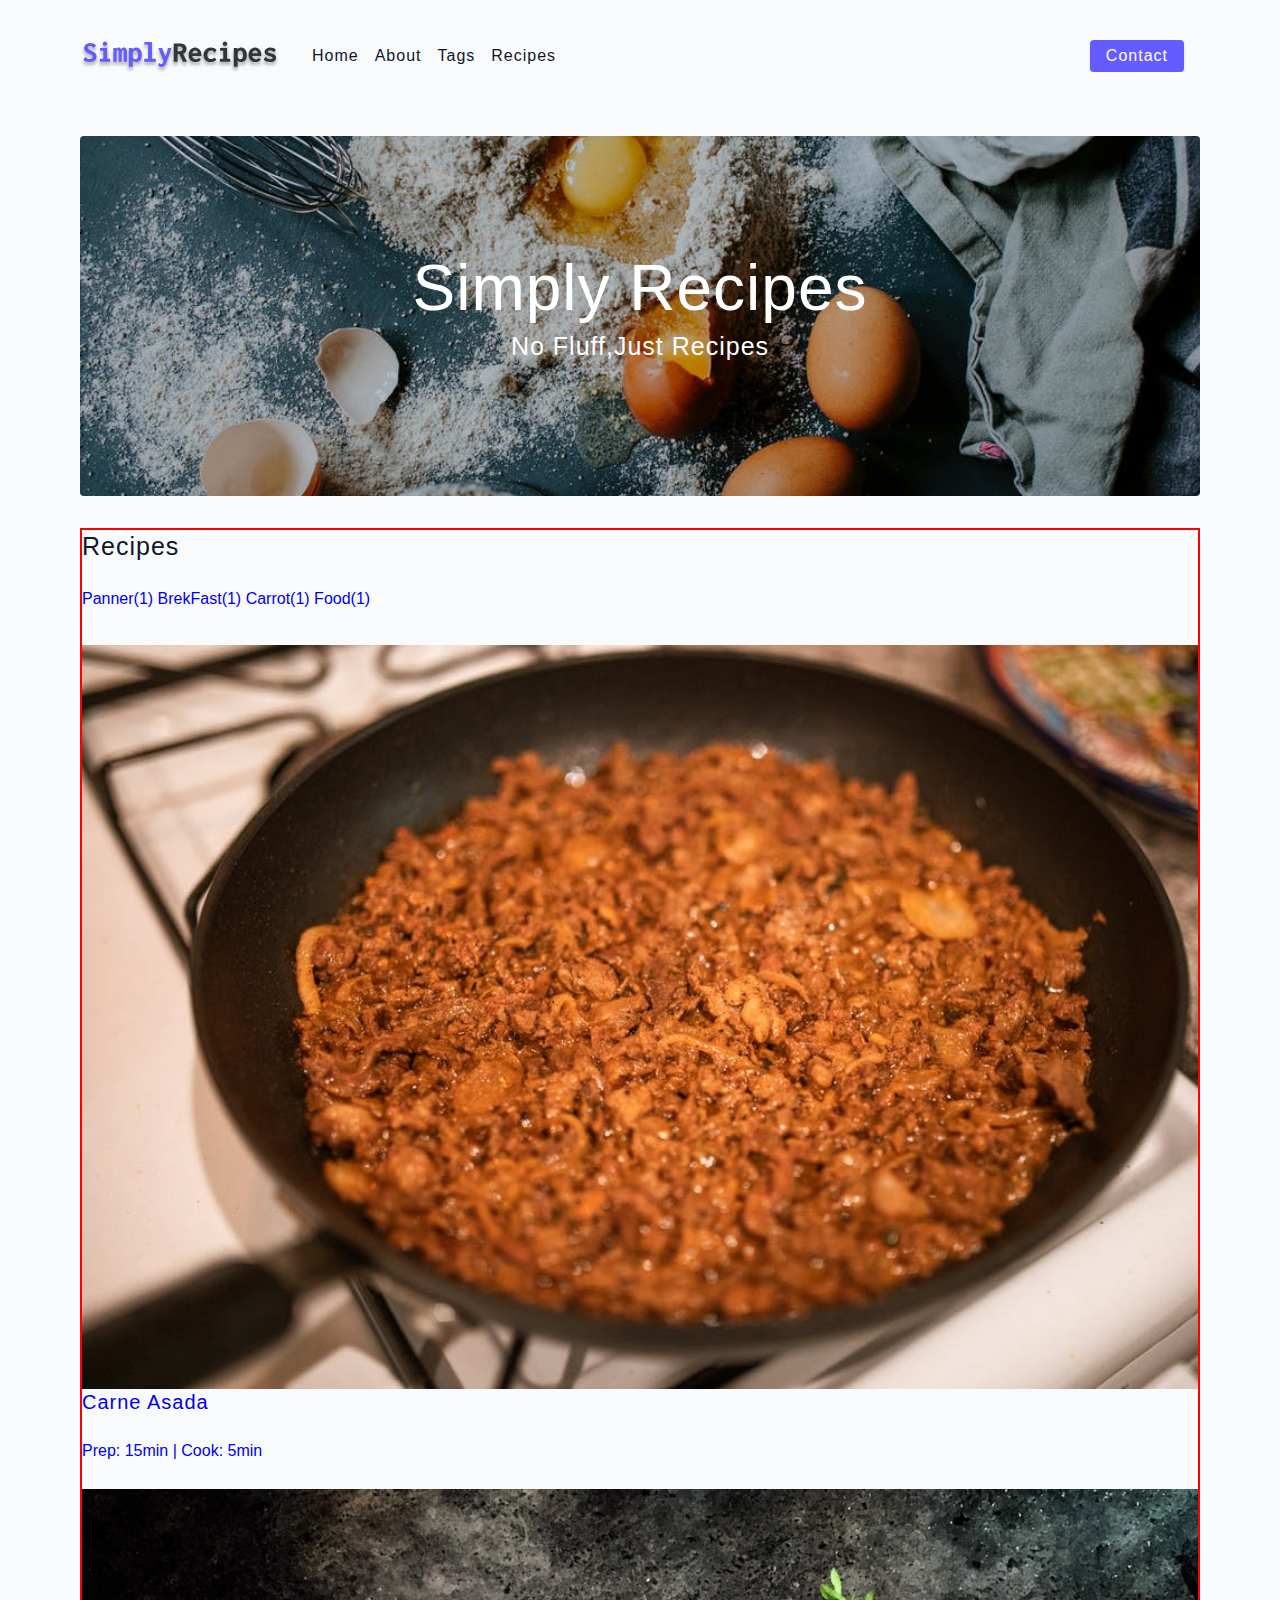
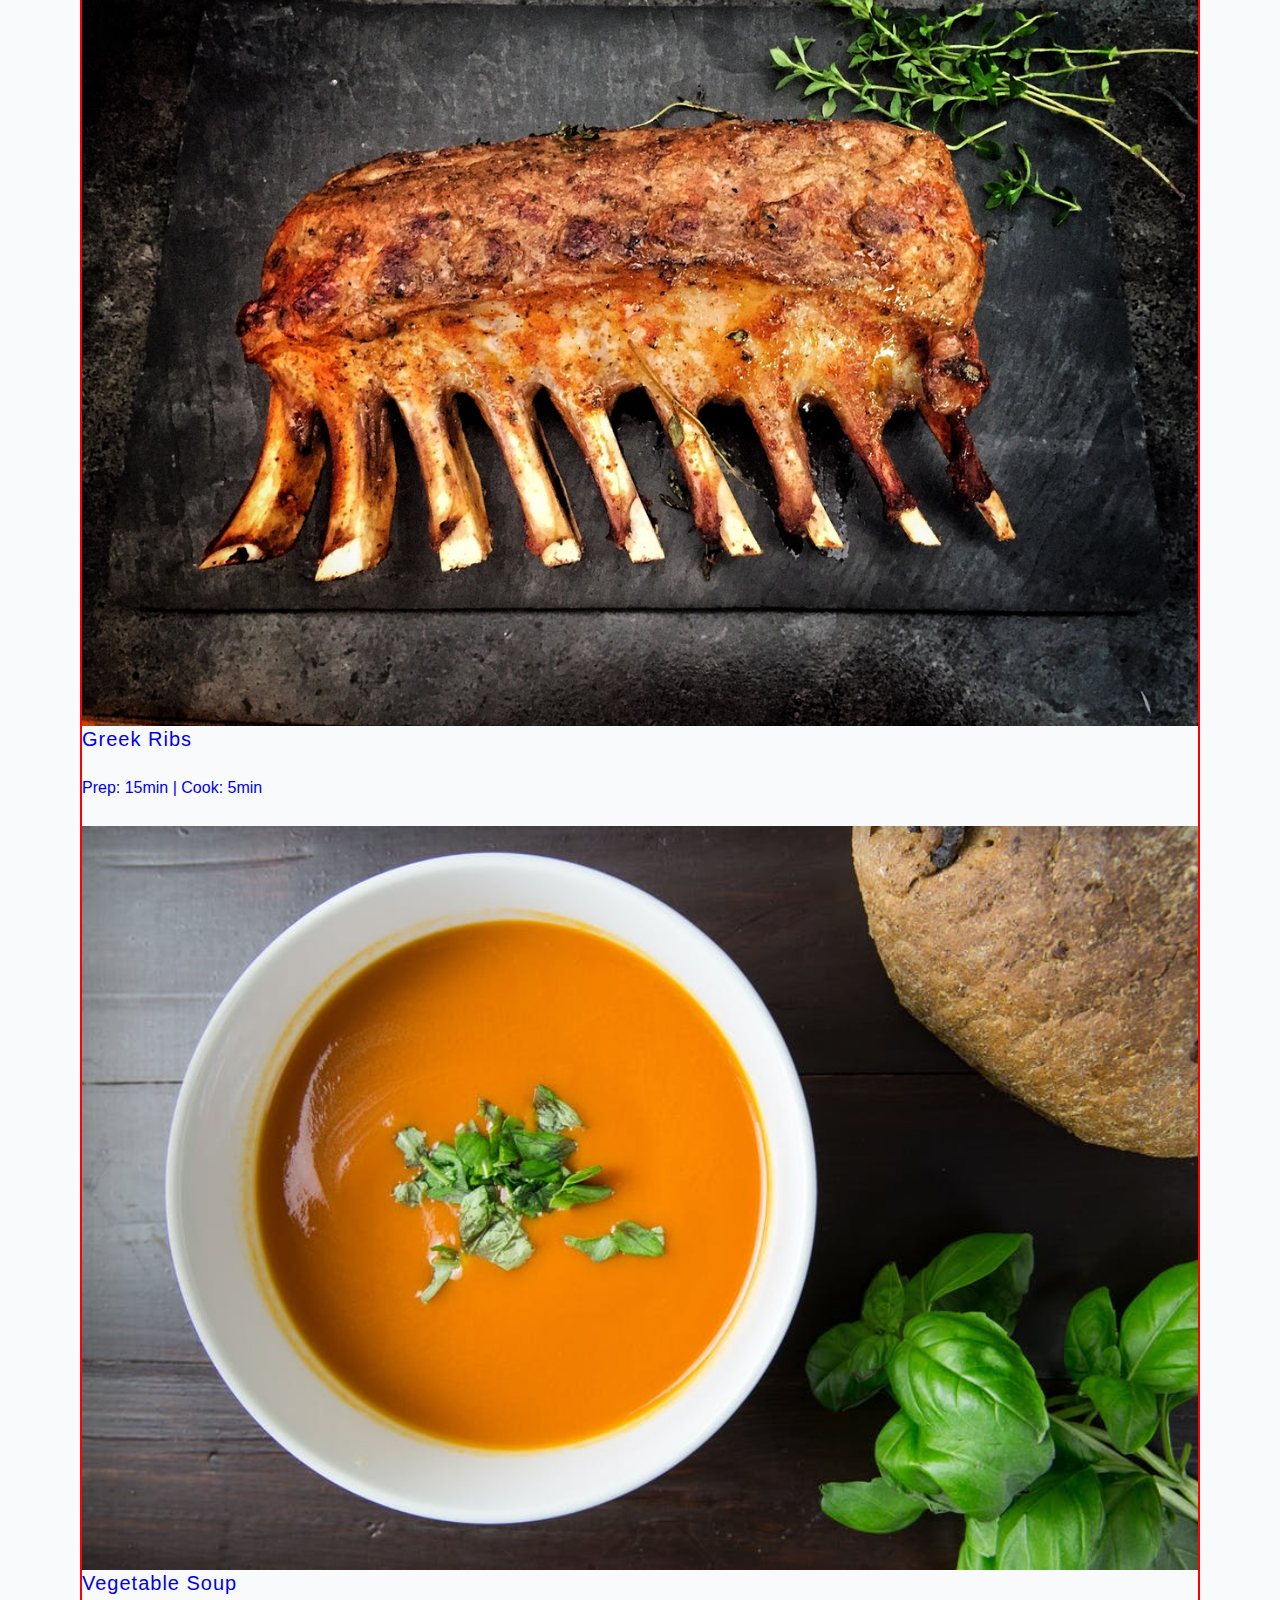
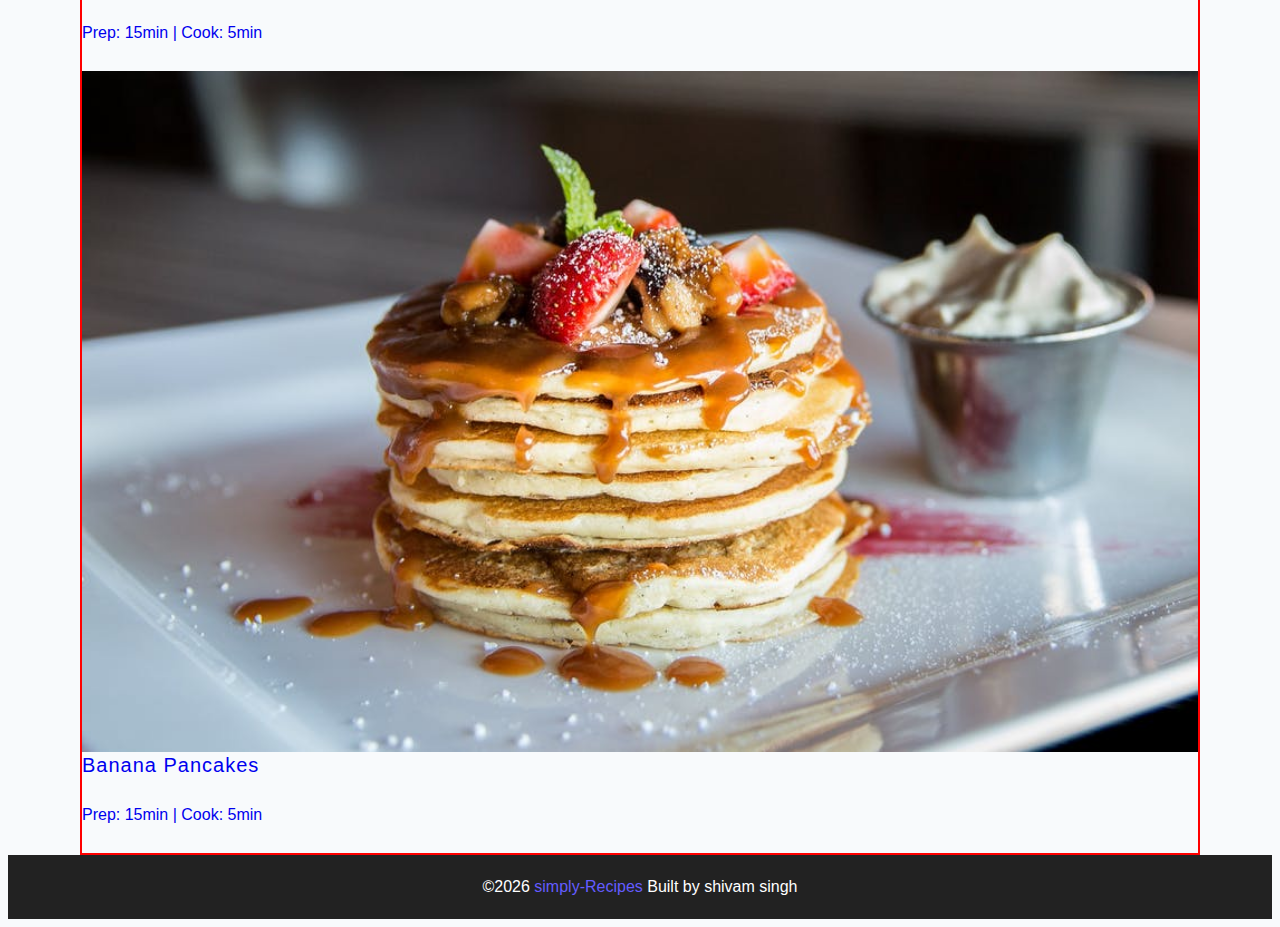
<file: index.html>
<!DOCTYPE html>
<html lang="en">
  <head>
    <meta charset="UTF-8" />
    <meta http-equiv="X-UA-Compatible" content="IE=edge" />
    <meta name="viewport" content="width=device-width, initial-scale=1.0" />
    <title>Simply Recipes</title>
    <!-- favicon -->
    <link rel="shortcut icon" href="./assets/favicon.ico" type="image/x-icon" />
    <!-- normalize -->
    <link rel="stylesheet" href="./css/normalize.css" />
    <!-- font-awesome -->
    <link
      rel="stylesheet"
      href="https://cdnjs.cloudflare.com/ajax/libs/font-awesome/5.14.0/css/all.min.css"
    />
    <!-- main css -->
    <link rel="stylesheet" href="./css/main.css" />
  </head>
  <body>
    <!-- NAV -->
    <nav class="navbar">
      <div class="nav-center">
        <!-- header -->
        <div class="nav-header">
          <a href="index.html" class="nav-logo">
            <img src="./assets/logo.svg" alt="simpy recipy" />
          </a>
          <button type="button" class="btn nav-btn">
            <i class="fas fa-align-justify"></i>
          </button>
        </div>
<!-- links -->
        <div class="nav-links">
<a href="index.html" class="nav-link">home</a>
<a href="about.html" class="nav-link">about</a>
<a href="tags.html" class="nav-link">tags</a>
<a href="recipes.html" class="nav-link">recipes</a>
<div class="nav-link contact-link">
  <a href="contact.html" class="btn">contact</a>
</div>
        </div>
      </div>
    </nav>
    <!-- NAV -->
<!-- main -->
<main class="page">
<header class="hero">
  <div class="hero-container">
    <div class="hero-text">
      <h1>simply recipes</h1>
      <h4>no fluff,just recipes</h4>
    </div>
  </div>
</header>
<!-- end of header -->
<!-- recipes  -->
<section class="recipes-container">
  <!-- tag container -->
  <div class="tags-container">
<h4>recipes</h4>
<div class="tags-list">
  <a href="tag-template.html">Panner(1)</a>
  <a href="tag-template.html">BrekFast(1)</a>
  <a href="tag-template.html">Carrot(1)</a>
  <a href="tag-template.html">Food(1)</a>
</div>
  </div>
  <!-- tag container -->
  <!-- recpes container -->
  <div class="recipes-list">
    <!-- single recipe -->
    <a href="single-recipe.html" class="recipe">
      <img src="./assets/recipes/recipe-1.jpeg" alt="recipe"
      class="img recipe-img">
      <h5>carne asada</h5>
      <p>Prep: 15min | Cook: 5min</p>
    </a>
    <!-- end single recipe -->
    <!-- single recipe -->
    <a href="single-recipe.html" class="recipe">
      <img src="./assets/recipes/recipe-2.jpeg" alt="recipe"
      class="img recipe-img">
      <h5>greek ribs</h5>
      <p>Prep: 15min | Cook: 5min</p>
    </a>
    <!-- end single recipe -->
    <!-- single recipe -->
    <a href="single-recipe.html" class="recipe">
      <img src="./assets/recipes/recipe-3.jpeg" alt="recipe"
      class="img recipe-img">
      <h5>vegetable soup</h5>
      <p>Prep: 15min | Cook: 5min</p>
    </a>
    <!-- end single recipe -->
    <!-- single recipe -->
    <a href="single-recipe.html" class="recipe">
      <img src="./assets/recipes/recipe-4.jpeg" alt="recipe"
      class="img recipe-img">
      <h5>banana pancakes</h5>
      <p>Prep: 15min | Cook: 5min</p>
    </a>
    <!-- end single recipe -->
  </div>
  <!-- recpes container -->

</section>




</main>

<!-- main -->

<!-- fotter -->
<footer class="page-footer">
  <p>&copy;<span id="date"></span>
  <span class="footer-logo">simply-Recipes</span> 
Built by shivam singh</p>
</footer>

<!-- fotter -->







    <script src="./js/app.js"></script>
  </body>
</html>
</file>
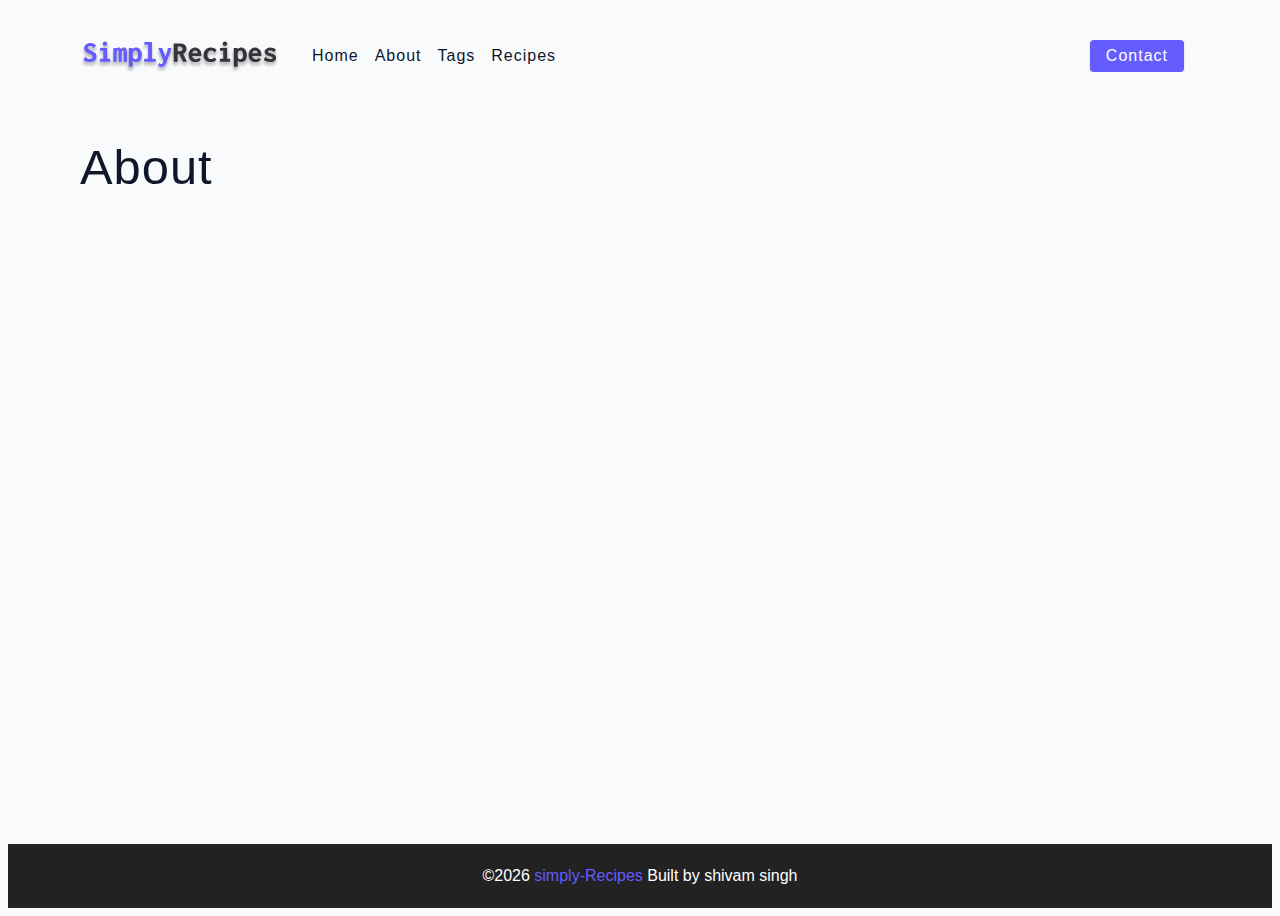
<file: about.html>
<!DOCTYPE html>
<html lang="en">
  <head>
    <meta charset="UTF-8" />
    <meta http-equiv="X-UA-Compatible" content="IE=edge" />
    <meta name="viewport" content="width=device-width, initial-scale=1.0" />
    <title>About || Simply Recipes</title>
    <!-- favicon -->
    <link rel="shortcut icon" href="./assets/favicon.ico" type="image/x-icon" />
    <!-- normalize -->
    <link rel="stylesheet" href="./css/normalize.css" />
    <!-- font-awesome -->
    <link
      rel="stylesheet"
      href="https://cdnjs.cloudflare.com/ajax/libs/font-awesome/5.14.0/css/all.min.css"
    />
    <!-- main css -->
    <link rel="stylesheet" href="./css/main.css" />
  </head>
  <body>
    <!-- NAV -->
    <nav class="navbar">
      <div class="nav-center">
        <!-- header -->
        <div class="nav-header">
          <a href="index.html" class="nav-logo">
            <img src="./assets/logo.svg" alt="simpy recipy" />
          </a>
          <button type="button" class="btn nav-btn">
            <i class="fas fa-align-justify"></i>
          </button>
        </div>
<!-- links -->
        <div class="nav-links">
<a href="index.html" class="nav-link">home</a>
<a href="about.html" class="nav-link">about</a>
<a href="tags.html" class="nav-link">tags</a>
<a href="recipes.html" class="nav-link">recipes</a>
<div class="nav-link contact-link">
  <a href="contact.html" class="btn">contact</a>
</div>
        </div>
      </div>
    </nav>
    <!-- NAV -->
<!-- main -->
<main class="page">
<h1>About</h1>
</main>

<!-- main -->

<!-- fotter -->
<footer class="page-footer">
  <p>&copy;<span id="date"></span>
  <span class="footer-logo">simply-Recipes</span> 
Built by shivam singh</p>
</footer>

<!-- fotter -->







    <script src="./js/app.js"></script>
  </body>
</html>
</file>
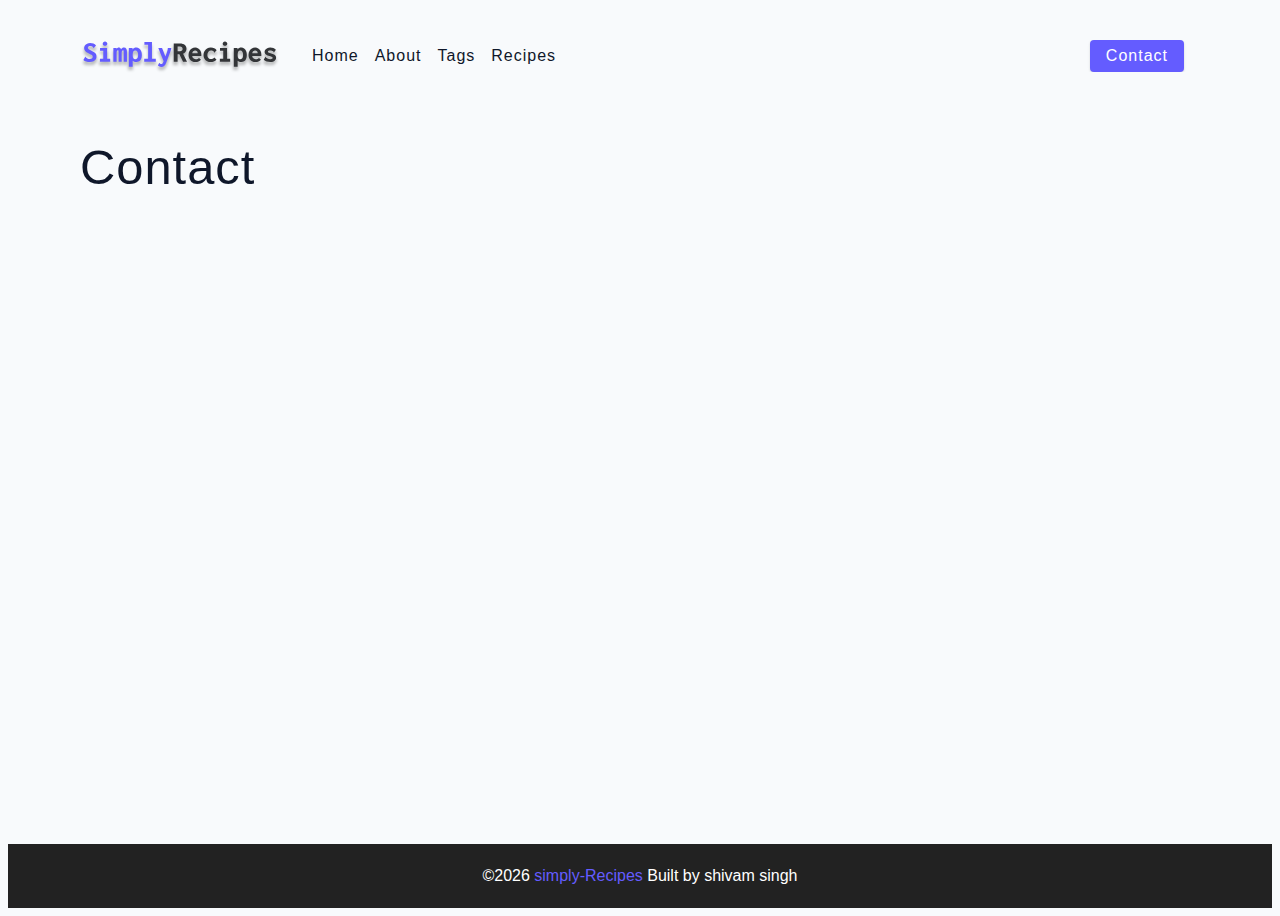
<file: contact.html>
<!DOCTYPE html>
<html lang="en">
  <head>
    <meta charset="UTF-8" />
    <meta http-equiv="X-UA-Compatible" content="IE=edge" />
    <meta name="viewport" content="width=device-width, initial-scale=1.0" />
    <title>Contact</title>
    <!-- favicon -->
    <link rel="shortcut icon" href="./assets/favicon.ico" type="image/x-icon" />
    <!-- normalize -->
    <link rel="stylesheet" href="./css/normalize.css" />
    <!-- font-awesome -->
    <link
      rel="stylesheet"
      href="https://cdnjs.cloudflare.com/ajax/libs/font-awesome/5.14.0/css/all.min.css"
    />
    <!-- main css -->
    <link rel="stylesheet" href="./css/main.css" />
  </head>
  <body>
    <!-- NAV -->
    <nav class="navbar">
      <div class="nav-center">
        <!-- header -->
        <div class="nav-header">
          <a href="index.html" class="nav-logo">
            <img src="./assets/logo.svg" alt="simpy recipy" />
          </a>
          <button type="button" class="btn nav-btn">
            <i class="fas fa-align-justify"></i>
          </button>
        </div>
<!-- links -->
        <div class="nav-links">
<a href="index.html" class="nav-link">home</a>
<a href="about.html" class="nav-link">about</a>
<a href="tags.html" class="nav-link">tags</a>
<a href="recipes.html" class="nav-link">recipes</a>
<div class="nav-link contact-link">
  <a href="contact.html" class="btn">contact</a>
</div>
        </div>
      </div>
    </nav>
    <!-- NAV -->
<!-- main -->
<main class="page">
<h1>Contact</h1>
</main>

<!-- main -->

<!-- fotter -->
<footer class="page-footer">
  <p>&copy;<span id="date"></span>
  <span class="footer-logo">simply-Recipes</span> 
Built by shivam singh</p>
</footer>

<!-- fotter -->







    <script src="./js/app.js"></script>
  </body>
</html>
</file>
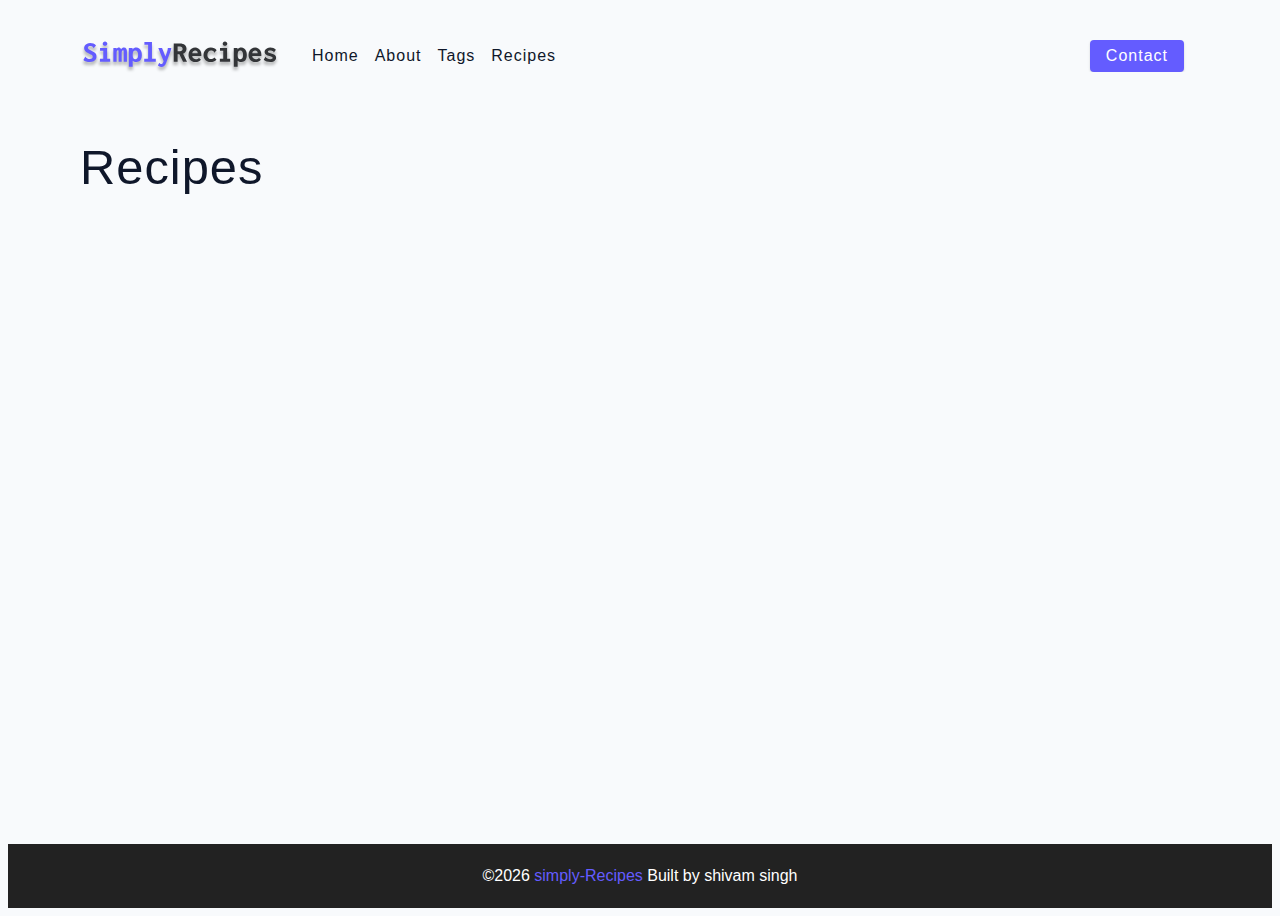
<file: recipes.html>
<!DOCTYPE html>
<html lang="en">
  <head>
    <meta charset="UTF-8" />
    <meta http-equiv="X-UA-Compatible" content="IE=edge" />
    <meta name="viewport" content="width=device-width, initial-scale=1.0" />
    <title>Recipes</title>
    <!-- favicon -->
    <link rel="shortcut icon" href="./assets/favicon.ico" type="image/x-icon" />
    <!-- normalize -->
    <link rel="stylesheet" href="./css/normalize.css" />
    <!-- font-awesome -->
    <link
      rel="stylesheet"
      href="https://cdnjs.cloudflare.com/ajax/libs/font-awesome/5.14.0/css/all.min.css"
    />
    <!-- main css -->
    <link rel="stylesheet" href="./css/main.css" />
  </head>
  <body>
    <!-- NAV -->
    <nav class="navbar">
      <div class="nav-center">
        <!-- header -->
        <div class="nav-header">
          <a href="index.html" class="nav-logo">
            <img src="./assets/logo.svg" alt="simpy recipy" />
          </a>
          <button type="button" class="btn nav-btn">
            <i class="fas fa-align-justify"></i>
          </button>
        </div>
<!-- links -->
        <div class="nav-links">
<a href="index.html" class="nav-link">home</a>
<a href="about.html" class="nav-link">about</a>
<a href="tags.html" class="nav-link">tags</a>
<a href="recipes.html" class="nav-link">recipes</a>
<div class="nav-link contact-link">
  <a href="contact.html" class="btn">contact</a>
</div>
        </div>
      </div>
    </nav>
    <!-- NAV -->
<!-- main -->
<main class="page">
<h1>recipes</h1>
</main>

<!-- main -->

<!-- fotter -->
<footer class="page-footer">
  <p>&copy;<span id="date"></span>
  <span class="footer-logo">simply-Recipes</span> 
Built by shivam singh</p>
</footer>

<!-- fotter -->







    <script src="./js/app.js"></script>
  </body>
</html>
</file>
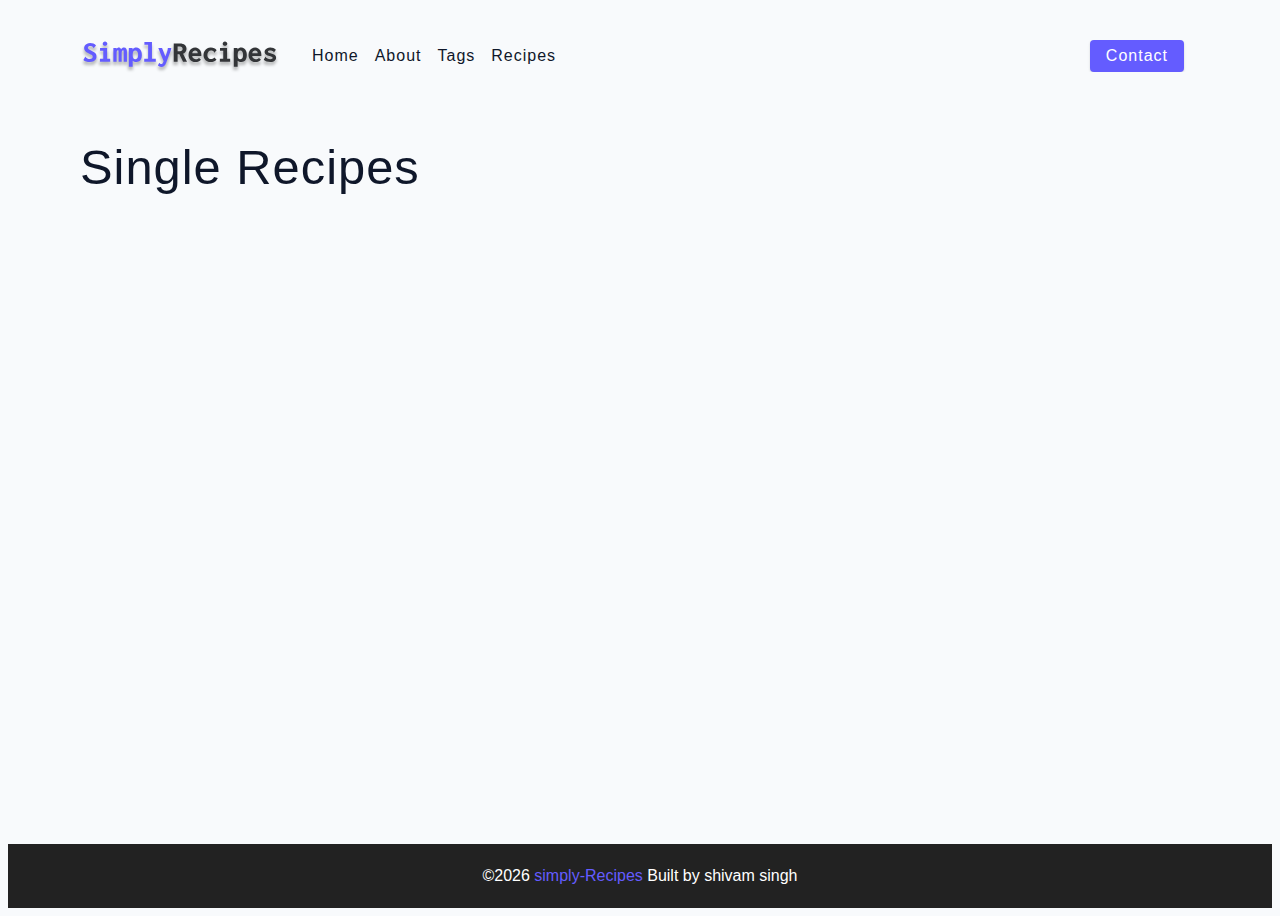
<file: single-recipe.html>
<!DOCTYPE html>
<html lang="en">
  <head>
    <meta charset="UTF-8" />
    <meta http-equiv="X-UA-Compatible" content="IE=edge" />
    <meta name="viewport" content="width=device-width, initial-scale=1.0" />
    <title>single Recipes</title>
    <!-- favicon -->
    <link rel="shortcut icon" href="./assets/favicon.ico" type="image/x-icon" />
    <!-- normalize -->
    <link rel="stylesheet" href="./css/normalize.css" />
    <!-- font-awesome -->
    <link
      rel="stylesheet"
      href="https://cdnjs.cloudflare.com/ajax/libs/font-awesome/5.14.0/css/all.min.css"
    />
    <!-- main css -->
    <link rel="stylesheet" href="./css/main.css" />
  </head>
  <body>
    <!-- NAV -->
    <nav class="navbar">
      <div class="nav-center">
        <!-- header -->
        <div class="nav-header">
          <a href="index.html" class="nav-logo">
            <img src="./assets/logo.svg" alt="simpy recipy" />
          </a>
          <button type="button" class="btn nav-btn">
            <i class="fas fa-align-justify"></i>
          </button>
        </div>
<!-- links -->
        <div class="nav-links">
<a href="index.html" class="nav-link">home</a>
<a href="about.html" class="nav-link">about</a>
<a href="tags.html" class="nav-link">tags</a>
<a href="recipes.html" class="nav-link">recipes</a>
<div class="nav-link contact-link">
  <a href="contact.html" class="btn">contact</a>
</div>
        </div>
      </div>
    </nav>
    <!-- NAV -->
<!-- main -->
<main class="page">
<h1>single recipes</h1>
</main>

<!-- main -->

<!-- fotter -->
<footer class="page-footer">
  <p>&copy;<span id="date"></span>
  <span class="footer-logo">simply-Recipes</span> 
Built by shivam singh</p>
</footer>

<!-- fotter -->







    <script src="./js/app.js"></script>
  </body>
</html>
</file>
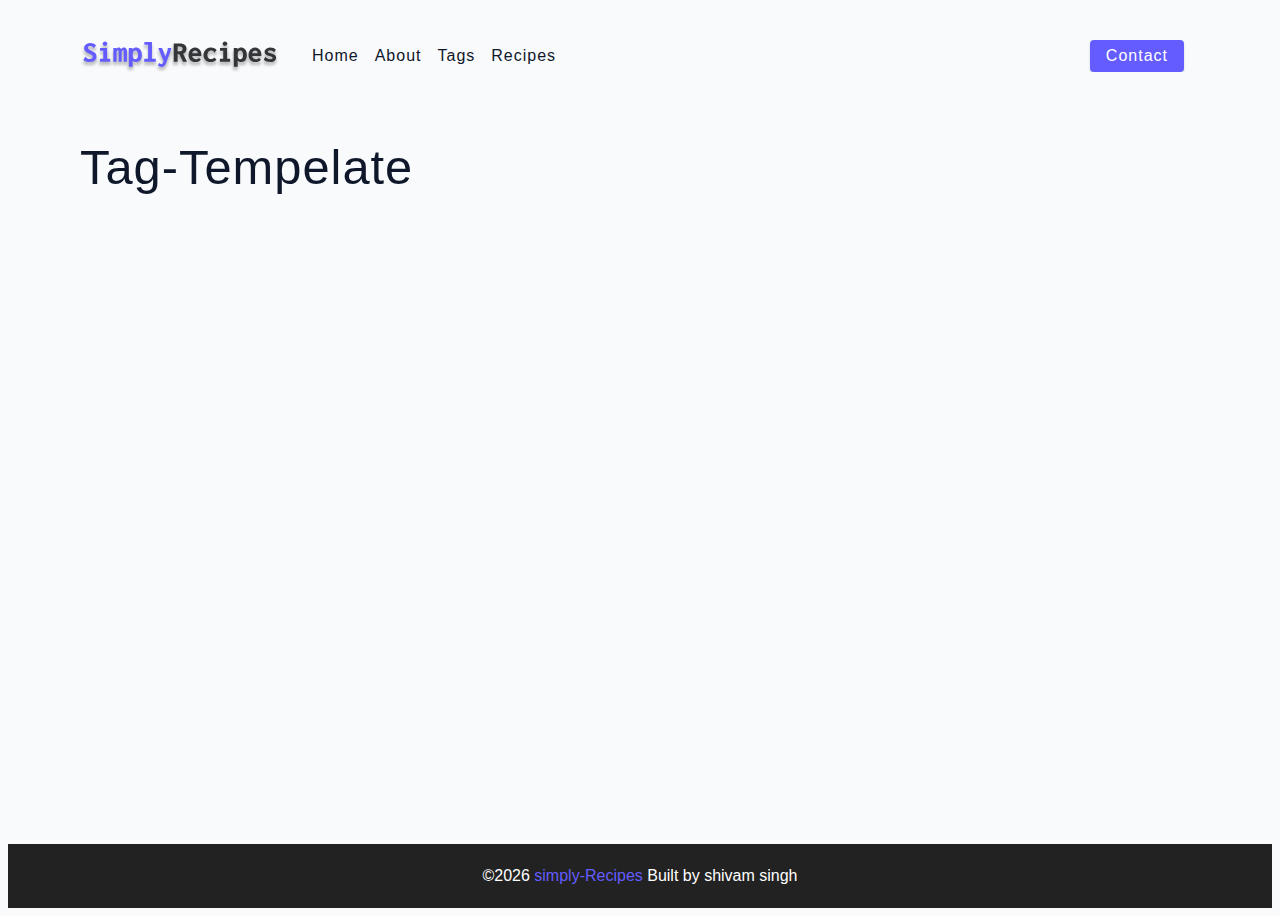
<file: tag-template.html>
<!DOCTYPE html>
<html lang="en">
  <head>
    <meta charset="UTF-8" />
    <meta http-equiv="X-UA-Compatible" content="IE=edge" />
    <meta name="viewport" content="width=device-width, initial-scale=1.0" />
    <title>tag-tempelate</title>
    <!-- favicon -->
    <link rel="shortcut icon" href="./assets/favicon.ico" type="image/x-icon" />
    <!-- normalize -->
    <link rel="stylesheet" href="./css/normalize.css" />
    <!-- font-awesome -->
    <link
      rel="stylesheet"
      href="https://cdnjs.cloudflare.com/ajax/libs/font-awesome/5.14.0/css/all.min.css"
    />
    <!-- main css -->
    <link rel="stylesheet" href="./css/main.css" />
  </head>
  <body>
    <!-- NAV -->
    <nav class="navbar">
      <div class="nav-center">
        <!-- header -->
        <div class="nav-header">
          <a href="index.html" class="nav-logo">
            <img src="./assets/logo.svg" alt="simpy recipy" />
          </a>
          <button type="button" class="btn nav-btn">
            <i class="fas fa-align-justify"></i>
          </button>
        </div>
<!-- links -->
        <div class="nav-links">
<a href="index.html" class="nav-link">home</a>
<a href="about.html" class="nav-link">about</a>
<a href="tags.html" class="nav-link">tags</a>
<a href="recipes.html" class="nav-link">recipes</a>
<div class="nav-link contact-link">
  <a href="contact.html" class="btn">contact</a>
</div>
        </div>
      </div>
    </nav>
    <!-- NAV -->
<!-- main -->
<main class="page">
<h1>tag-tempelate</h1>
</main>

<!-- main -->

<!-- fotter -->
<footer class="page-footer">
  <p>&copy;<span id="date"></span>
  <span class="footer-logo">simply-Recipes</span> 
Built by shivam singh</p>
</footer>

<!-- fotter -->







    <script src="./js/app.js"></script>
  </body>
</html>
</file>
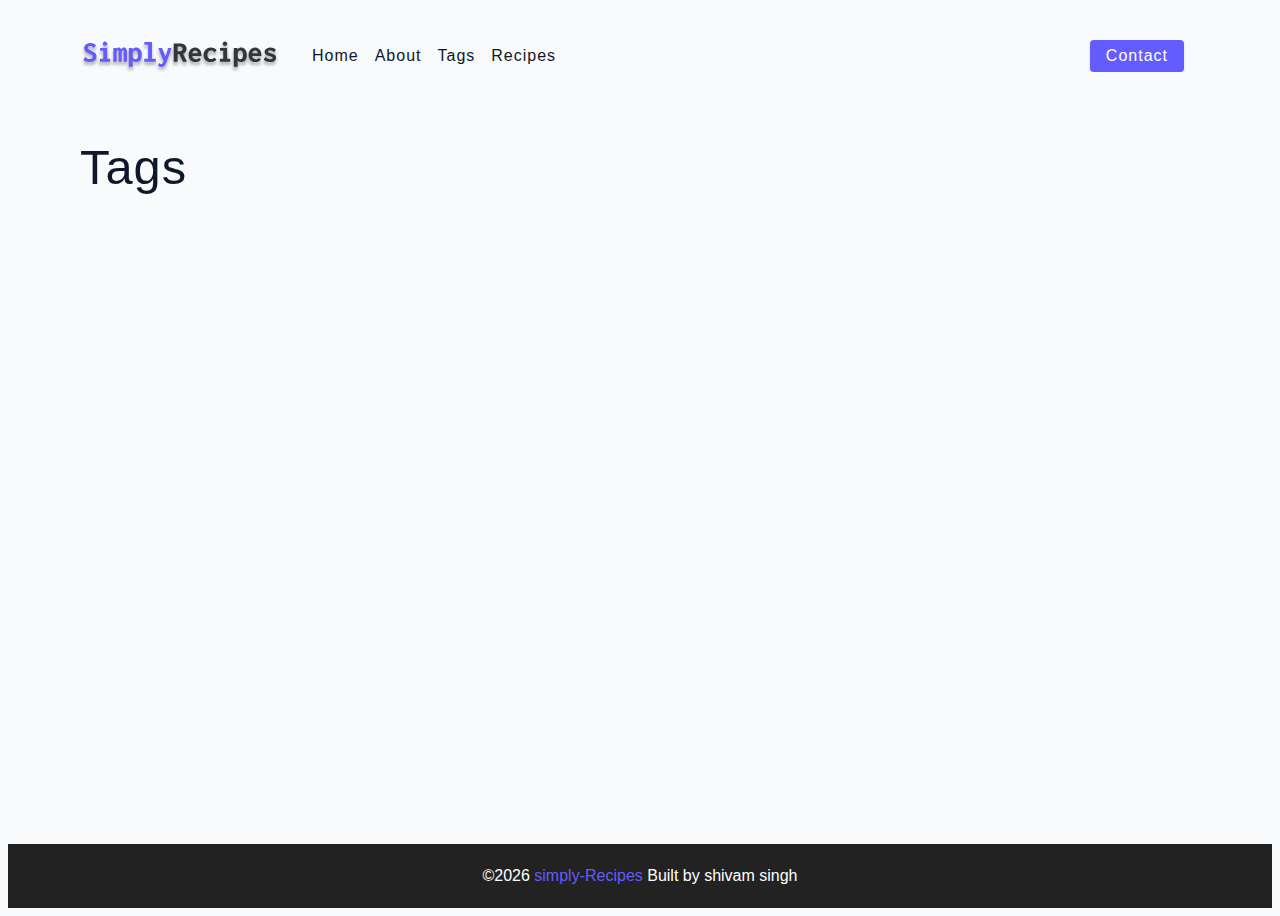
<file: tags.html>
<!DOCTYPE html>
<html lang="en">
  <head>
    <meta charset="UTF-8" />
    <meta http-equiv="X-UA-Compatible" content="IE=edge" />
    <meta name="viewport" content="width=device-width, initial-scale=1.0" />
    <title>tags</title>
    <!-- favicon -->
    <link rel="shortcut icon" href="./assets/favicon.ico" type="image/x-icon" />
    <!-- normalize -->
    <link rel="stylesheet" href="./css/normalize.css" />
    <!-- font-awesome -->
    <link
      rel="stylesheet"
      href="https://cdnjs.cloudflare.com/ajax/libs/font-awesome/5.14.0/css/all.min.css"
    />
    <!-- main css -->
    <link rel="stylesheet" href="./css/main.css" />
  </head>
  <body>
    <!-- NAV -->
    <nav class="navbar">
      <div class="nav-center">
        <!-- header -->
        <div class="nav-header">
          <a href="index.html" class="nav-logo">
            <img src="./assets/logo.svg" alt="simpy recipy" />
          </a>
          <button type="button" class="btn nav-btn">
            <i class="fas fa-align-justify"></i>
          </button>
        </div>
<!-- links -->
        <div class="nav-links">
<a href="index.html" class="nav-link">home</a>
<a href="about.html" class="nav-link">about</a>
<a href="tags.html" class="nav-link">tags</a>
<a href="recipes.html" class="nav-link">recipes</a>
<div class="nav-link contact-link">
  <a href="contact.html" class="btn">contact</a>
</div>
        </div>
      </div>
    </nav>
    <!-- NAV -->
<!-- main -->
<main class="page">
<h1>tags</h1>
</main>

<!-- main -->

<!-- fotter -->
<footer class="page-footer">
  <p>&copy;<span id="date"></span>
  <span class="footer-logo">simply-Recipes</span> 
Built by shivam singh</p>
</footer>

<!-- fotter -->







    <script src="./js/app.js"></script>
  </body>
</html>
</file>
<file: css/main.css>
*,
::after,
::before {
  box-sizing: border-box;
}
/* fonts */

@import url('https://fonts.googleapis.com/css2?family=Roboto:wght@400;500;600&family=Montserrat&display=swap');
html {
  font-size: 100%;
} /*16px*/

:root {
  /* colors */
  --primary-100: #e2e0ff;
  --primary-200: #c1beff;
  --primary-300: #a29dff;
  --primary-400: #837dff;
  --primary-500: #645cff;
  --primary-600: #504acc;
  --primary-700: #3c3799;
  --primary-800: #282566;
  --primary-900: #141233;

  /* grey */
  --grey-50: #f8fafc;
  --grey-100: #f1f5f9;
  --grey-200: #e2e8f0;
  --grey-300: #cbd5e1;
  --grey-400: #94a3b8;
  --grey-500: #64748b;
  --grey-600: #475569;
  --grey-700: #334155;
  --grey-800: #1e293b;
  --grey-900: #0f172a;
  /* rest of the colors */
  --black: #222;
  --white: #fff;
  --red-light: #f8d7da;
  --red-dark: #842029;
  --green-light: #d1e7dd;
  --green-dark: #0f5132;

  /* fonts  */
  --headingFont: 'Roboto', sans-serif;
  --bodyFont: 'Nunito', sans-serif;
  --smallText: 0.7em;
  /* rest of the vars */
  --backgroundColor: var(--grey-50);
  --textColor: var(--grey-900);
  --borderRadius: 0.25rem;
  --letterSpacing: 1px;
  --transition: 0.3s ease-in-out all;
  --max-width: 1120px;
  --fixed-width: 600px;

  /* box shadow*/
  --shadow-1: 0 1px 3px 0 rgba(0, 0, 0, 0.1), 0 1px 2px 0 rgba(0, 0, 0, 0.06);
  --shadow-2: 0 4px 6px -1px rgba(0, 0, 0, 0.1),
    0 2px 4px -1px rgba(0, 0, 0, 0.06);
  --shadow-3: 0 10px 15px -3px rgba(0, 0, 0, 0.1),
    0 4px 6px -2px rgba(0, 0, 0, 0.05);
  --shadow-4: 0 20px 25px -5px rgba(0, 0, 0, 0.1),
    0 10px 10px -5px rgba(0, 0, 0, 0.04);
}

body {
  background: var(--backgroundColor);
  font-family: var(--bodyFont);
  font-weight: 400;
  line-height: 1.75;
  color: var(--textColor);
}

p {
  margin-top: 0;
  margin-bottom: 1.5rem;
  max-width: 40em;
}

h1,
h2,
h3,
h4,
h5 {
  margin: 0;
  margin-bottom: 1.38rem;
  font-family: var(--headingFont);
  font-weight: 400;
  line-height: 1.3;
  text-transform: capitalize;
  letter-spacing: var(--letterSpacing);
}

h1 {
  margin-top: 0;
  font-size: 3.052rem;
}

h2 {
  font-size: 2.441rem;
}

h3 {
  font-size: 1.953rem;
}

h4 {
  font-size: 1.563rem;
}

h5 {
  font-size: 1.25rem;
}

small,
.text-small {
  font-size: var(--smallText);
}

a {
  text-decoration: none;
}
ul {
  list-style-type: none;
  padding: 0;
}

.img {
  width: 100%;
  display: block;
  object-fit: cover;
}
/* buttons */

.btn {
  cursor: pointer;
  color: var(--white);
  background: var(--primary-500);
  border: transparent;
  border-radius: var(--borderRadius);
  letter-spacing: var(--letterSpacing);
  padding: 0.375rem 0.75rem;
  box-shadow: var(--shadow-1);
  transition: var(--transtion);
  text-transform: capitalize;
  display: inline-block;
}
.btn:hover {
  background: var(--primary-700);
  box-shadow: var(--shadow-3);
}
.btn-hipster {
  color: var(--primary-500);
  background: var(--primary-200);
}
.btn-hipster:hover {
  color: var(--primary-200);
  background: var(--primary-700);
}
.btn-block {
  width: 100%;
}

/* alerts */
.alert {
  padding: 0.375rem 0.75rem;
  margin-bottom: 1rem;
  border-color: transparent;
  border-radius: var(--borderRadius);
}

.alert-danger {
  color: var(--red-dark);
  background: var(--red-light);
}
.alert-success {
  color: var(--green-dark);
  background: var(--green-light);
}
/* form */

.form {
  width: 90vw;
  max-width: var(--fixed-width);
  background: var(--white);
  border-radius: var(--borderRadius);
  box-shadow: var(--shadow-2);
  padding: 2rem 2.5rem;
  margin: 3rem auto;
}
.form-label {
  display: block;
  font-size: var(--smallText);
  margin-bottom: 0.5rem;
  text-transform: capitalize;
  letter-spacing: var(--letterSpacing);
}
.form-input,
.form-textarea {
  width: 100%;
  padding: 0.375rem 0.75rem;
  border-radius: var(--borderRadius);
  background: var(--backgroundColor);
  border: 1px solid var(--grey-200);
}

.form-row {
  margin-bottom: 1rem;
}

.form-textarea {
  height: 7rem;
}
::placeholder {
  font-family: inherit;
  color: var(--grey-400);
}
.form-alert {
  color: var(--red-dark);
  letter-spacing: var(--letterSpacing);
  text-transform: capitalize;
}
/* alert */

@keyframes spinner {
  to {
    transform: rotate(360deg);
  }
}

.loading {
  width: 6rem;
  height: 6rem;
  border: 5px solid var(--grey-400);
  border-radius: 50%;
  border-top-color: var(--primary-500);
  animation: spinner 0.6s linear infinite;
}
.loading {
  margin: 0 auto;
}
/* title */

.title {
  text-align: center;
}

.title-underline {
  background: var(--primary-500);
  width: 7rem;
  height: 0.25rem;
  margin: 0 auto;
  margin-top: -1rem;
}

/*
=============== 
Navbar
===============
*/

.navbar{

display: flex;
justify-content: center;
align-items: center;
/* background: #0f5132; */

}

.nav-center{
width: 90vw;
max-width: var(--max-width);
/* background: red; */
}

.nav-header{
  height:6rem;
  display: flex;
  justify-content: space-between;
  align-items: center;
}
.nav-logo{
  display: flex;
  align-items: center;
}

.nav-header img{
  width: 200px;
}
.nav-btn{
  padding: 0.15rem 0.75rem;
}
.nav-btn i{
  font-size: 1.25rem;
}
.nav-links{
  display: flex;
  flex-direction: column;

/* todo */
height:0;
overflow: hidden;
transition: var(--transition);
}
.show-links{
  height:370px
}
.nav-link{
  display: block;
  text-align: center;
  text-transform: capitalize;
  color: var(--grey-900);
  letter-spacing: var(--letterSpacing);
  padding: 1rem 0;
  border-top: 1px solid var(--grey-500);
  transition: var(--transition);
}
.nav-link:hover{
  color:var(--primary-500)
}

.contact-link a{
  padding: 0.15rem 1rem;
}

@media screen and (min-width:992px){
.nav-btn{
  display: none;
}
.navbar{
  height: 6rem;
}
.nav-center{
  display: flex;
  align-items: center;
}
.nav-header{
height: auto;
margin-right: 2rem;

}
.nav-links{height: auto;
flex-direction: row;
width: 100%;
align-items:center;
}

.nav-link{
  padding: 0;
  border-top:none;
margin-right: 1rem;
font-size: 1rem;
}
.contact-link{
  margin-left: auto;
}
.contact-link a{
  padding: 0.15rem 1rem;
 
}


}


/*
=============== 
page
===============
*/
.page{
  /* background: #a29dff; */
  width: 90vw;
  max-width: var(--max-width);
  margin: 0 auto;
  padding-top:2rem;
  min-height:calc(100vh - (6rem + 4rem))
}

/* hero */
.hero{
  height:40vh;
  background: url(../assets/main.jpeg) center/cover no-repeat;
  margin-bottom: 2rem;
  border-radius: var(--borderRadius);
  position:relative;
}
.hero-container{
  position:absolute;
  width:100%;
  height:100%;
  top:0;
  left:0;
  background:rgba(0, 0, 0, 0.04) ;
  border-radius: var(--borderRadius);
  display: flex;
  justify-content: center;
  align-items: center;

}
.hero-text{
  text-align:center;
  color:var(--white)
}

@media screen and (min-width:768px){

.hero-text h1{
  font-size: 4rem;
  margin-bottom: 0;
}

}
/* /////////////////////////////////////// */

/* recipes  */
.recipes-container{
  display: grid;
  gap:2rem 1rem;
  border:2px solid red
}






/*
=============== 
footer
===============
*/.page-footer{
  height:4rem;
  background: var(--black);
  color: var(--white);
  display: flex;
  align-items: center;
  justify-content: center;
}
.page-footer p{
  margin-bottom: 0;
}

.footer-logo{
  color: var(--primary-500);
}
</file>
